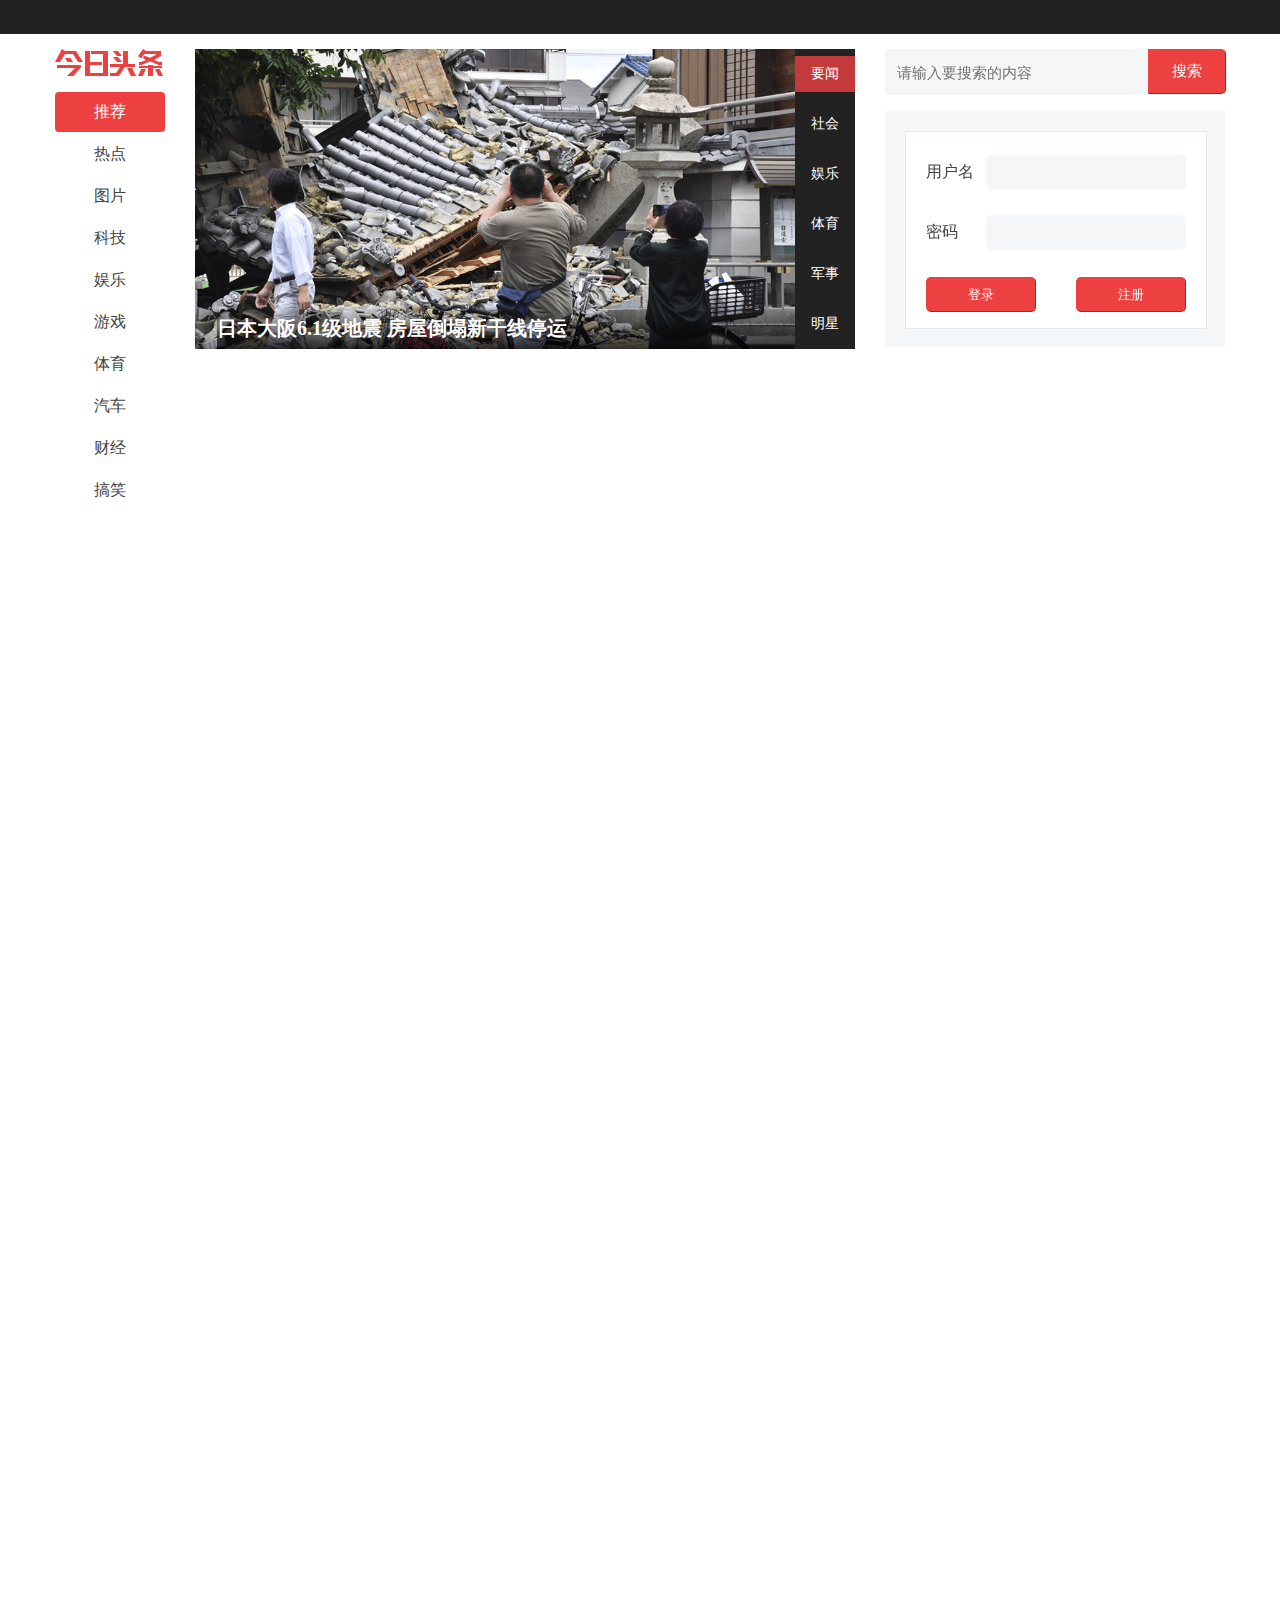
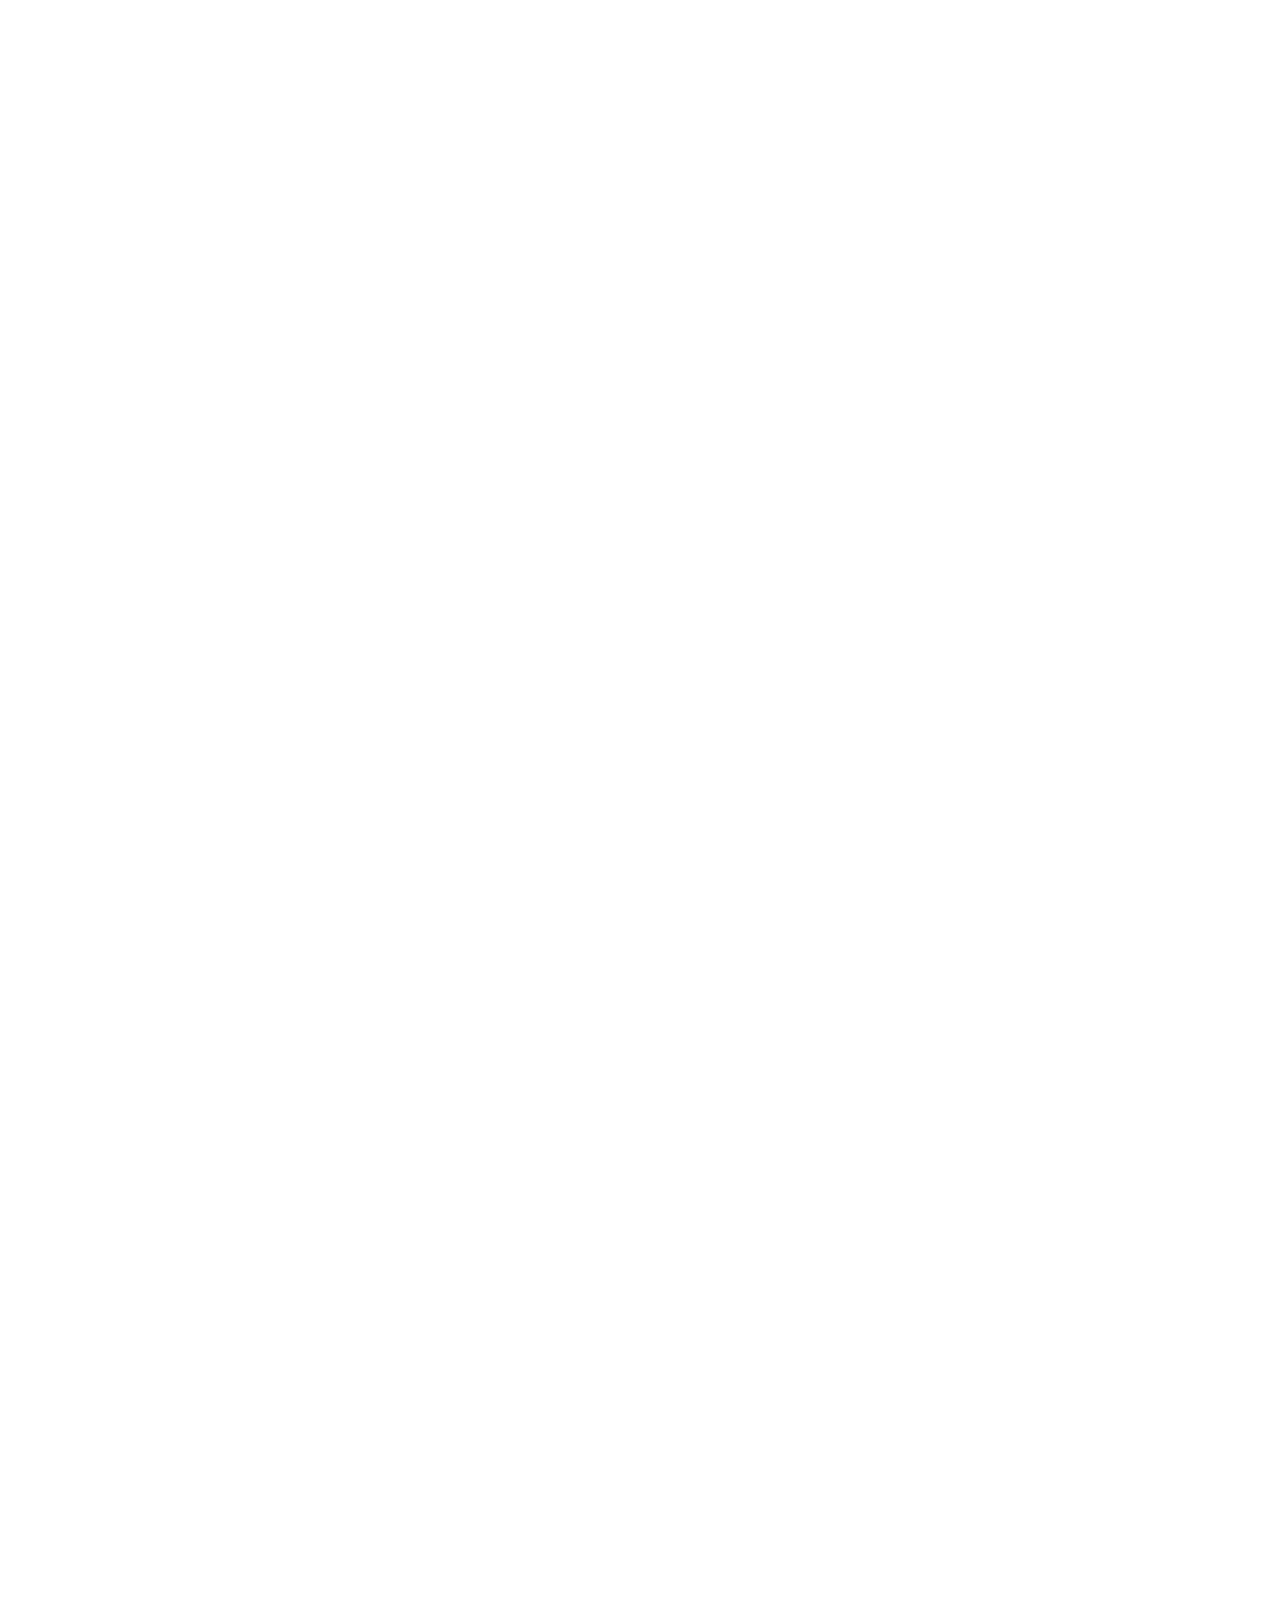
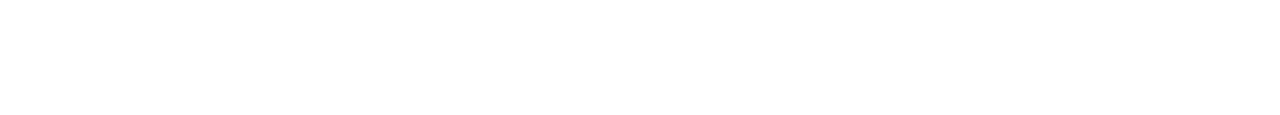
<file: 用户界面/index.html>
<html>
    <head>
        <title>今日头条</title>
        <script src="main.js"></script>
        <link rel="stylesheet" href="main.css" type="text/css" />
    </head>
    <body>
        <div>
            <div class="header">
                
            </div>
            <div class="bodyer">
                <div class="navigation">
                    <div class="logo">
                        <img src="logo.png" alt="今日头条" style="width: 108px; height: 27px;">
                    </div>
                    <ul>
                        <li>
                            <a href="" class="channel-item active">
                                <span>推荐</span>
                            </a>
                        </li>
                        <li>
                            <a href="" class="channel-item">
                                <span>热点</span>
                            </a>
                        </li>
                        <li>
                            <a href="" class="channel-item">
                                <span>图片</span>
                            </a>
                        </li>
                        <li>
                            <a href="" class="channel-item">
                                <span>科技</span>
                            </a>
                        </li>
                        <li>
                            <a href="" class="channel-item">
                                <span>娱乐</span>
                            </a>
                        </li>
                        <li>
                            <a href="" class="channel-item">
                                <span>游戏</span>
                            </a>
                        </li>
                        <li>
                            <a href="" class="channel-item">
                                <span>体育</span>
                            </a>
                        </li>
                        <li>
                            <a href="" class="channel-item">
                                <span>汽车</span>
                            </a>
                        </li>
                        <li>
                            <a href="" class="channel-item">
                                <span>财经</span>
                            </a>
                        </li>
                        <li>
                            <a href="" class="channel-item">
                                <span>搞笑</span>
                            </a>
                        </li>
                    </ul>
                </div>
                <div class="news">
                    <div id="thumbnail" class="thumbnail">
                        <ul id="photoul" class="pic">
                            <li id="photo1" class="slide-item slide-item-active">
                                <img src="new1.jpg">
                                <p>日本大阪6.1级地震 房屋倒塌新干线停运</p>
                            </li>
                            <li id="photo2" class="slide-item">
                                <img src="new2.jpg">
                                <p>患癌女孩的愿望：当名医生治好小朋友</p>
                            </li>
                            <li id="photo3" class="slide-item">
                                <img src="new3.jpg">
                                <p>古力娜扎拥抱粉丝福利爆棚</p>
                            </li>
                            <li id="photo4" class="slide-item">
                                <img src="new4.jpg">
                                <p>哈登与塔克亮相米兰时装周</p>
                            </li>
                            <li id="photo5" class="slide-item">
                                <img src="new5.jpg">
                                <p>美第四军种要搞大动作</p>
                            </li>
                            <li id="photo6" class="slide-item">
                                <img src="new6.jpg">
                                <p>付辛博，颖儿亮相上海电影节</p>
                            </li>
                        </ul>
                        <ul class="nav">
                            <li id="tab1" class="slide-tab-item active">
                                要闻
                            </li>
                            <li id="tab2" class="slide-tab-item">
                                社会
                            </li>
                            <li id="tab3" class="slide-tab-item">
                                娱乐
                            </li>
                            <li id="tab4" class="slide-tab-item">
                                体育
                            </li>
                            <li id="tab5" class="slide-tab-item">
                                军事
                            </li>
                            <li id="tab6" class="slide-tab-item">
                                明星
                            </li>
                        </ul>
                    </div>
                </div>
                <div class="information">
                    <div class="searchbar">
                        <input type="text" placeholder="请输入要搜索的内容" class="inputbar">
                        <button type="button" class="searchbtn" onclick="">搜索</button>
                    </div>
                    <div class="unlogin">
                        <div class="login">
                            <div class="usernameinput">
                                <span>用户名</span>
                                <input type="text" class="username">
                            </div>
                            <div class="passwordinput">
                                <span>密码</span>
                                <input type="password" class="password">
                            </div>
                            <button type="button" class="loginbtn" onclick="">登录</button>
                            <button type="button" class="registbtn" onclick="window.location.href='regist.html'">注册</button>
                        </div>
                    </div>
                </div>
            </div>
        </div>
    </body>
</html>
</file>
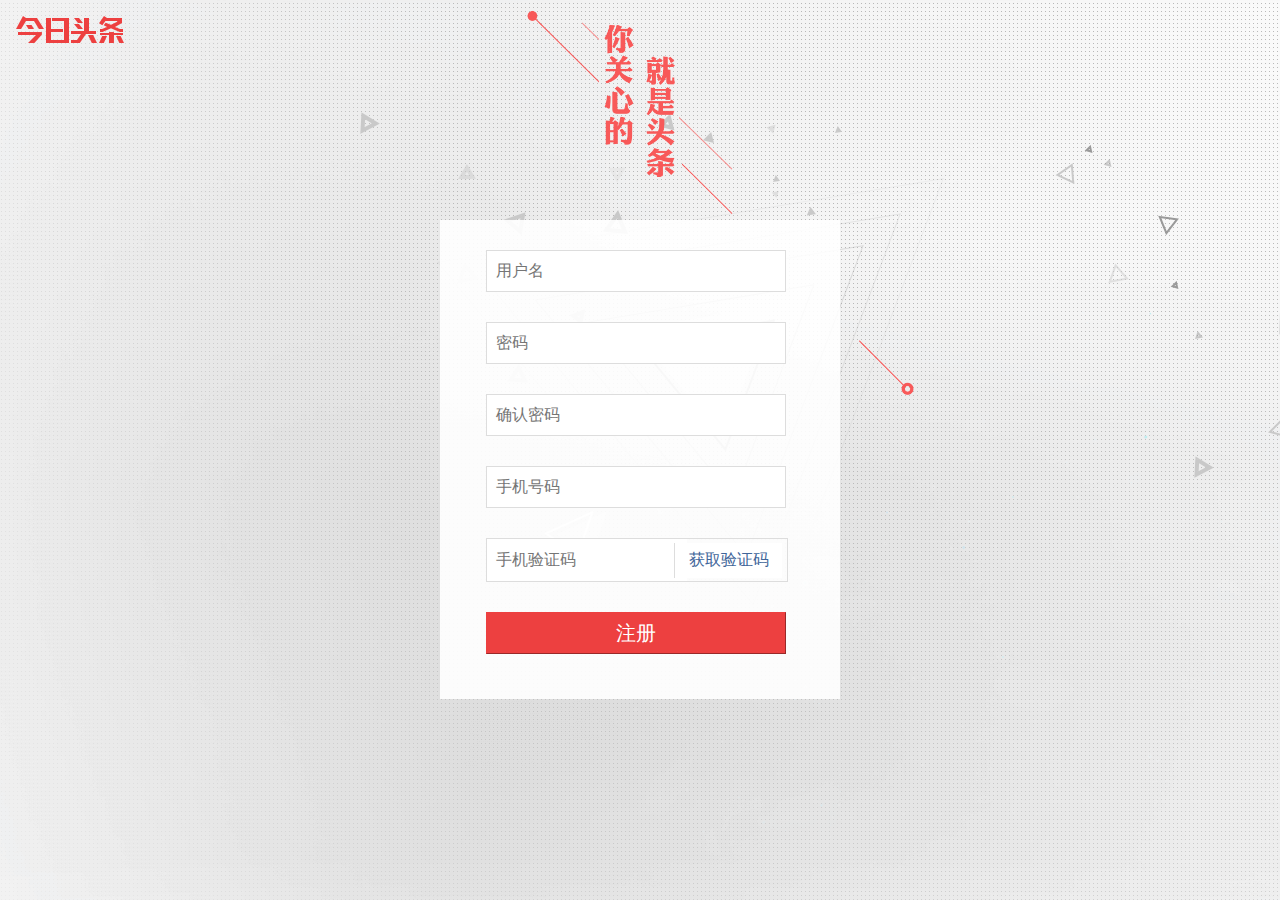
<file: 用户界面/regist.html>
<html>
    <head>
        <title>注册</title>
        <link rel="stylesheet" href="regist.css" type="text/css" />
        <script src="regist.js"></script>
    </head>
    <body>
        <div class="content">
            <div class="returnlogo">
                <img src="logo.png" alt="今日头条" onclick="window.location.href='index.html'" style="width: 108px; height: 27px;">
            </div>
            <div class="registtext">
                <img src="registtitle.png" alt="">
            </div>
            <div class="loginbox">
                <input id="username" type="text" class="registusername" placeholder="  用户名">
                <input id="password" type="password" class="registusername" placeholder="  密码">
                <input id="checkpassword" type="password" class="registusername" placeholder="  确认密码">
                <input id="phonenumber" type="text" class="registusername" placeholder="  手机号码">
                <div class="varify">
                    <input id="varification" type="text" class="registvarify" placeholder="  手机验证码">
                    <button id="varifybtn" type="button" class="varification" onclick="getvarifycode()">获取验证码</button>
                </div>
                <button id="registbtn" type="button" class="registbtn" onclick="registfunc()">注册</button>
                <p id="alertion" class="alertion"></p>
            </div>
        </div>
    </body>
</html>
</file>
<file: 用户界面/main.css>
*{ 
    margin: 0;
    padding: 0;
}

.header{
    position:fixed;
    top:0px;
    left:0px;
    font-size:10;
    background-color:#222222;
    width:1519.2px;
    height:34px;
    margin-bottom:15px;
    z-index:20;
}

.bodyer{
    margin:0 auto;
    width:1170px;
    height:3315px;
    background-color:#fff;
}

.navigation{
    position:fixed;
    width:110px;
    height:504px;
    padding-left:0px;
    padding-top:0px;
    margin-right:30px;
    margin-top:49px;
    background-color:#fff;
    float:left;
}

.logo{
    width:110px;
    height:28px;
    margin-bottom:15px;
}

.channel-item{
    display:block;
    width:110px;
    height:40px;
    border-radius:4px;
    line-height:40px;
    text-align:center;
    font-size:16;
    color:#444;
    background-color:#fff;
    transition-property: color,background-color;
    margin-bottom:2px;
}

.channel-item.active{
    background-color:#ed4040;
    color:#fff;
}

a{
    text-decoration:none;
    transition-duration:0.2s;
    transition-timing-function:ease;
}

ul{
    list-style:none;
}

li{
    list-style:none;
}

a:hover{
    background-color:#ed4040;
    color:#fff;
}

channel-item:visited{
    color:#444;
}

a:active{
    background-color:#ed4040;
    color:#fff;
}

.news{
    width:660px;
    height:2000px;
    margin-left:140px;
    margin-top:49px;
    float:left;
}

.thumbnail{
    width:660px;
    height:300px;
}

.pic{
    position:relative;
    overflow-x:hidden;
    overflow-y:hidden;
    width:600px;
    height:300px;
    float:left;
}

.nav{
    width:60px;
    height:286px;
    color:#fff;
    font-size:14px;
    background-color:#222;
    padding-top:7px;
    padding-bottom:7px;
    float:left;
}

.slide-item{
    position: absolute;
    width: 100%;
    height: 100%;
    opacity: 0;
    transition-property: opacity;
    transition-duration: 0.8s;
    z-index: 1;
}

.slide-item.slide-item-active{
    opacity:1;
    z-index:10;
}

.slide-item.slide-item-active img{
    width:100%;
    height:100%;
}

.slide-item.slide-item-active p{
    position:absolute;
    width:100%;
    height:44px;
    font-size:20px;
    font-weight:700;
    color:#fff;
    margin-left:22px;
    margin-top:-47px;
    line-height:44px;
    background-image: linear-gradient(-180deg,transparent,rgba(0,0,0,.8));
}

.slide-tab-item{
    position: relative;
    cursor: pointer;
    text-align: center;
    line-height: 36px;
    margin-bottom: 14px;
}

.slide-tab-item.active{
    background: rgba(237,64,64,.8);
    z-index: 11;
}

.slide-tab-item:hover{
    background: rgba(237,64,64,.8);
    z-index: 11;
}

.information{
    position:fixed;
    width:340px;
    height:1000px;
    float:right;
    margin-left:830px;
    margin-top:49px;
}

.searchbar{
    width:340px;
    height:44px;
    border-radius:5px;
    border-style:solid;
    border-width: 1px;
    border-color:#F5F6F7;
    background-color:#F5F6F7;
}

.inputbar:hover{
    border-radius:5px 0px 0px 5px;
    border-color:#ed4040;
    transition-property: border-color;
    transition-duration: 0.5s;
}

.inputbar:focus{
    border-color:#ed4040;
    border-radius:5px 0px 0px 5px;
    transition-property: border-color;
    transition-duration: 0.5s;
}

.inputbar{
    background-color: #f5f6f7;
    border-radius:5px;
    border-top-color:#f5f6f7 ;
    border-top-style: solid;
    border-top-width: 1px;
    border-right-color:#f5f6f7;
    border-right-style: solid;
    border-right-width: 1px;
    border-bottom-color: #f5f6f7;
    border-bottom-style: solid;
    border-bottom-width: 1px;
    border-left-color: #f5f6f7;
    border-left-style: solid;
    border-left-width: 1px;
    color: #1f2d3d;
    font-size:15px;
    outline-color: initial;
    outline-style: initial;
    outline-width: 0px;
    padding-top: 3px;
    padding-right: 10px;
    padding-bottom: 3px;
    padding-left: 10px;
    width:261.6px;
    height:44px;
}

.searchbtn{
    background-color:#ed4040;
    border-radius:0px 5px 5px 0px;
    border-width:1px;
    border-color:#ed4040;
    font-size:15px;
    color:#fff;
    width:78.4px;
    height:45px;
    margin-top:-1px;
    float:right;
    cursor:pointer;
}

.searchbtn:hover{
    background-color:#EF5353;
}

.unlogin{
    margin-top: 16px;
    margin-right: 0px;
    margin-bottom: 16px;
    margin-left: 0px;
    padding-top: 20px;
    padding-right: 20px;
    padding-bottom: 20px;
    padding-left: 20px;
    width:300px;
    height:196px;
    background-color:#f5f6f7;
}

.login{
    width:300px;
    height:196px;
    background-color:#fff;
    border:1px solid #e8e8e8;
}

.username{
    width:200px;
    height:35px;
    margin-left:60px;
    margin-top:-28px;
    background-color:#f5f6f7;
    outline-color: initial;
    outline-style: initial;
    outline-width: 0px;
    border-radius:5px;
    border-top-color:#f5f6f7 ;
    border-top-style: solid;
    border-top-width: 1px;
    border-right-color:#f5f6f7;
    border-right-style: solid;
    border-right-width: 1px;
    border-bottom-color: #f5f6f7;
    border-bottom-style: solid;
    border-bottom-width: 1px;
    border-left-color: #f5f6f7;
    border-left-style: solid;
    border-left-width: 1px;
    font-size:20px;
}

.username:hover{
    border-top-color:#ed4040;
    border-top-style: solid;
    border-top-width: 1px;
    border-right-color:#ed4040;
    border-right-style: solid;
    border-right-width: 1px;
    border-bottom-color: #ed4040;
    border-bottom-style: solid;
    border-bottom-width: 1px;
    border-left-color: #ed4040;
    border-left-style: solid;
    border-left-width: 1px;
    transition-property: border-color;
    transition-duration: 0.5s;
}

.username:focus{
    border-top-color:#ed4040;
    border-top-style: solid;
    border-top-width: 1px;
    border-right-color:#ed4040;
    border-right-style: solid;
    border-right-width: 1px;
    border-bottom-color: #ed4040;
    border-bottom-style: solid;
    border-bottom-width: 1px;
    border-left-color: #ed4040;
    border-left-style: solid;
    border-left-width: 1px;
    transition-property: border-color;
    transition-duration: 0.5s;
}

.usernameinput{
    width:260px;
    height:35px;
    margin-top:30px;
    margin-left:20px;
    border-radius:5px;
    background-color:#fff;
    color:#444;
}

.password{
    width:200px;
    height:35px;
    margin-left:60px;
    margin-top:-28px;
    background-color:#f5f6f7;
    outline-color: initial;
    outline-style: initial;
    outline-width: 0px;
    border-radius:5px;
    border-top-color:#f5f6f7 ;
    border-top-style: solid;
    border-top-width: 1px;
    border-right-color:#f5f6f7;
    border-right-style: solid;
    border-right-width: 1px;
    border-bottom-color: #f5f6f7;
    border-bottom-style: solid;
    border-bottom-width: 1px;
    border-left-color: #f5f6f7;
    border-left-style: solid;
    border-left-width: 1px;
    font-size:20px;
}

.password:hover{
    border-top-color:#ed4040;
    border-top-style: solid;
    border-top-width: 1px;
    border-right-color:#ed4040;
    border-right-style: solid;
    border-right-width: 1px;
    border-bottom-color: #ed4040;
    border-bottom-style: solid;
    border-bottom-width: 1px;
    border-left-color: #ed4040;
    border-left-style: solid;
    border-left-width: 1px;
    transition-property: border-color;
    transition-duration: 0.5s;
}

.password:focus{
    border-top-color:#ed4040;
    border-top-style: solid;
    border-top-width: 1px;
    border-right-color:#ed4040;
    border-right-style: solid;
    border-right-width: 1px;
    border-bottom-color: #ed4040;
    border-bottom-style: solid;
    border-bottom-width: 1px;
    border-left-color: #ed4040;
    border-left-style: solid;
    border-left-width: 1px;
    transition-property: border-color;
    transition-duration: 0.5s;
}

.passwordinput{
    width:260px;
    height:35px;
    margin-top:25px;
    margin-left:20px;
    border-radius:5px;
    background-color:#fff;
    color:#444;
}

.loginbtn{
    margin-left:20px;
    margin-top:20px;
    width:110px;
    height:35px;
    background-color:#ed4040;
    border-radius:5px;
    float:left;
    color:#fff;
    border-width:1px;
    border-color:#ed4040;
    cursor:pointer;
}

.loginbtn:hover{
    background-color:#EF5353;
}

.registbtn{
    margin-right:20px;
    margin-top:20px;
    width:110px;
    height:35px;
    background-color:#ed4040;
    border-radius:5px;
    float:right;
    color:#fff;
    border-width:1px;
    border-color:#ed4040;
    cursor:pointer;
}

.registbtn:hover{
    background-color:#EF5353;
}
</file>
<file: 用户界面/regist.css>
*{
    margin:0px;
    padding:0px;
}

body{
    width:100%;
    height:100%;
}

.content{
    width:100%;
    height:100%;
    background-image:url(registbackground.png);
}

.loginbox{
    position: absolute;
    top: 220px;
    left: 50%;
    margin-left: -200px;
    width: 400px;
    height:479.2px;
    background-color: rgba(255,255,255,.9);
}

.registusername{
    width:300px;
    height:42px;
    font-size:16px;
    line-height:32px;
    margin-top:30px;
    margin-left:46px;
    outline-color: initial;
    outline-style: initial;
    outline-width: 0px;
    border:1px solid #ddd;
}

.registusername:focus{
    border-color:#2A90D7;
}

.varification{
    margin-right:5px;
    margin-top:-38px;
    width:108px;
    height:35px;
    background-color:#fff;
    color:#406599;
    border-left-color:#ddd;
    border-left-width:1px;
    border-right-width:0px;
    border-top-width:0px;
    border-bottom-width:0px;
    font-size:16px;
    cursor:pointer;
    float:right;
}

.registvarify{
    width:200px;
    height:42px;
    font-size:16px;
    line-height:32px;
    outline-color: initial;
    outline-style: initial;
    outline-width: 0px;
    border-width:0;
    float:left;
}

.varify{
    width:300px;
    height:42px;
    margin-top:30px;
    margin-left:46px;
    font-size:16px;
    line-height:32px;
    border:1px solid #ddd;
}

.varify:hover{
    border-color:#2A90D7;
}

.registbtn{
    margin-left:46px;
    margin-top:30px;
    width:300px;
    height:42px;
    background-color:#ed4040;
    font-size:20px;
    color:#fff;
    border-width:1px;
    border-color:#ed4040;
    cursor:pointer;
}

.registbtn:hover{
    background-color:#EF5353;
}

.returnlogo{
    width:110px;
    height:28px;
    position:absolute;
    left:16px;
    top:16px;
    cursor:pointer;
}

.registtext{
    position: absolute;
    left: 50%;
    margin-left: -275px;
    top: 10px;
    width: 550px;
    height: 385px;
}

.registtext>img{
    width:100%;
    height:100%;
}

.alertion{
    margin-left:46px;
    font-size:15px;
    line-height:42px;
    color:#ed4040;
    width:300px;
    height:42px;
}
</file>
